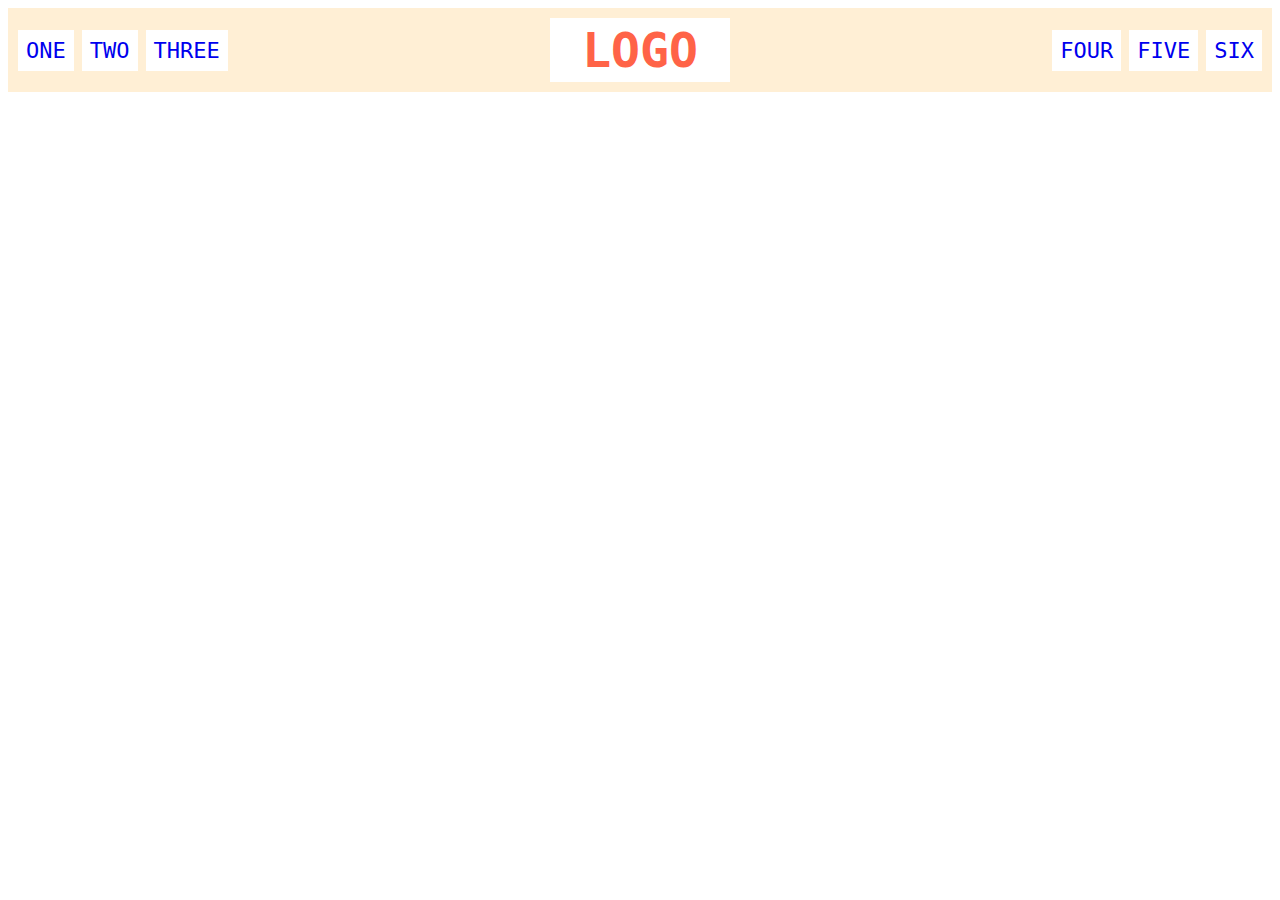
<file: flex/02-flex-header/index.html>
<!DOCTYPE html>
<html lang="en">
  <head>
    <meta charset="UTF-8">
    <meta http-equiv="X-UA-Compatible" content="IE=edge">
    <meta name="viewport" content="width=device-width, initial-scale=1.0">
    <title>Flex Header</title>
    <link rel="stylesheet" href="style.css">
  </head>

  <body>
    <div class="header">

      <div class="left-links">
        <ul>
          <li><a href="#">ONE</a></li>
          <li><a href="#">TWO</a></li>
          <li><a href="#">THREE</a></li>
        </ul>
      </div>

      <div class="logo">LOGO</div>

      <div class="right-links">
        <ul>
          <li><a href="#">FOUR</a></li>
          <li><a href="#">FIVE</a></li>
          <li><a href="#">SIX</a></li>
        </ul>
      </div>

    </div>

</body>
</html>
</file>
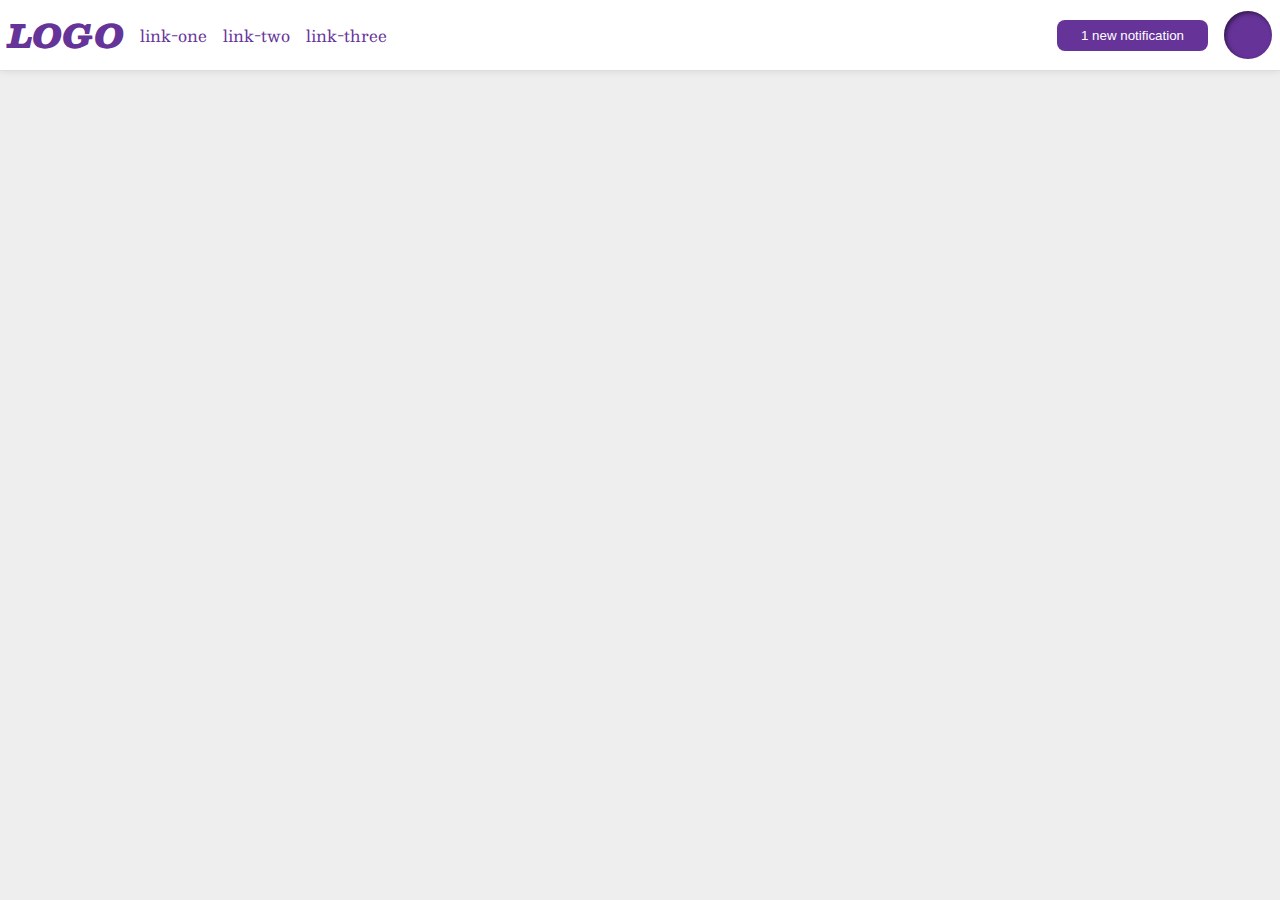
<file: flex/03-flex-header-2/index.html>
<!DOCTYPE html>
<html lang="en">
  <head>
    <meta charset="UTF-8">
    <meta http-equiv="X-UA-Compatible" content="IE=edge">
    <meta name="viewport" content="width=device-width, initial-scale=1.0">
    <title>Flex Header 2</title>
    <link rel="stylesheet" href="style.css">
  </head>
  <body>

    <div class="header">
    <div class="left">
      <div class="logo">
        LOGO
      </div>

      <ul class="links">
        <li><a href="google.com">link-one</a></li>
        <li><a href="google.com">link-two</a></li>
        <li><a href="google.com">link-three</a></li>
      </ul>
    </div>
      <div class="right">
        <button class="notifications">
          1 new notification
        </button>
        <div class="profile-image"></div>
      </div>
    </div>

  </body>
</html>
</file>
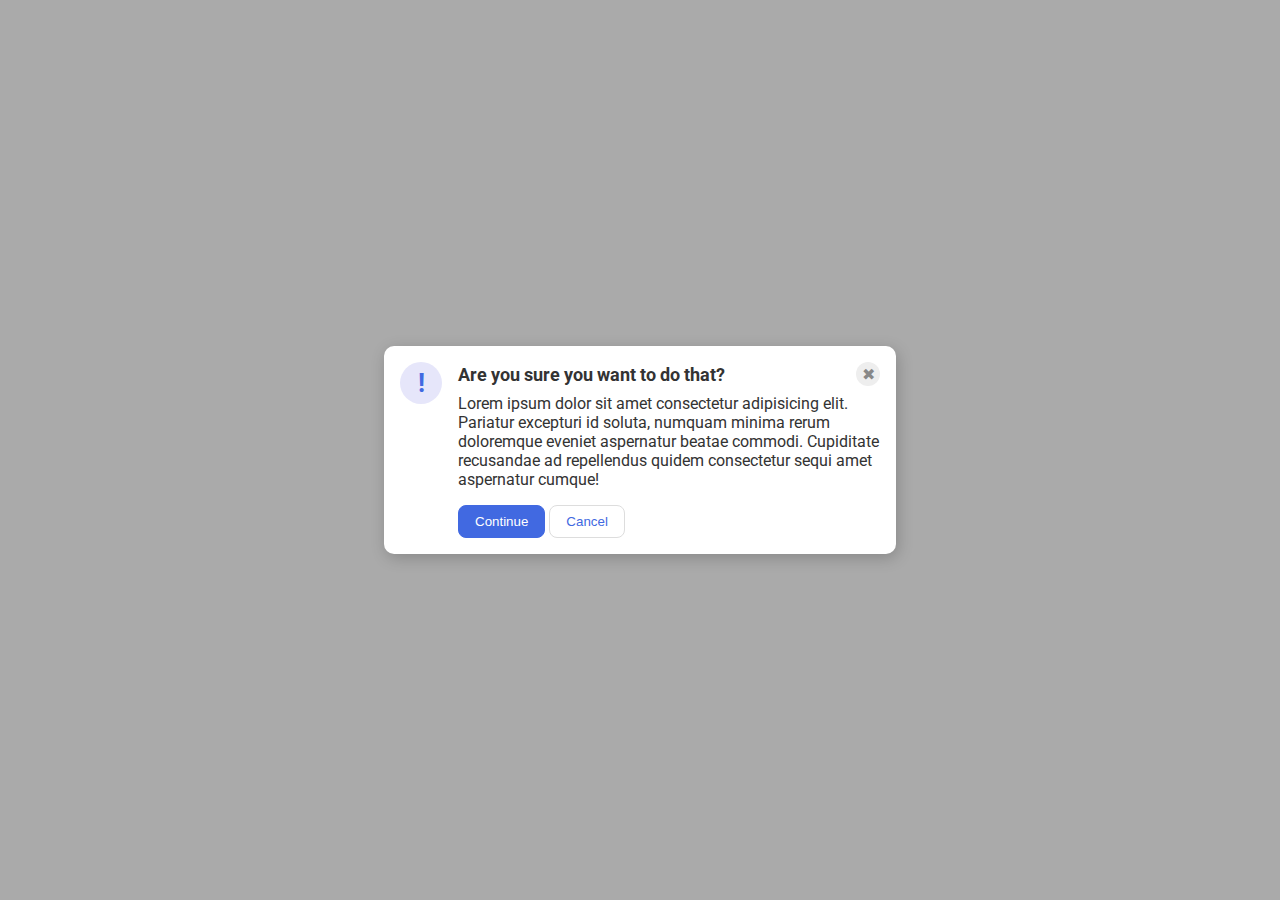
<file: flex/05-flex-modal/index.html>
<!DOCTYPE html>
<html lang="en">
  <head>
    <meta charset="UTF-8">
    <meta http-equiv="X-UA-Compatible" content="IE=edge">
    <meta name="viewport" content="width=device-width, initial-scale=1.0">
    <link rel="stylesheet" href="style.css">
    <title>Modal</title>
  </head>
  <body>
    <div class="modal">
      <div class="icon">!</div>
      <div class="container">
        <div class="header">Are you sure you want to do that?
          <div class="close-button">✖</div>
      </div>
      <div class="text">Lorem ipsum dolor sit amet consectetur adipisicing elit. Pariatur excepturi id soluta, numquam minima rerum doloremque eveniet aspernatur beatae commodi. Cupiditate recusandae ad repellendus quidem consectetur sequi amet aspernatur cumque!</div>
      <button class="continue">Continue</button>
      <button class="cancel">Cancel</button>
    </div>
  </div>
  </body>
</html>
</file>
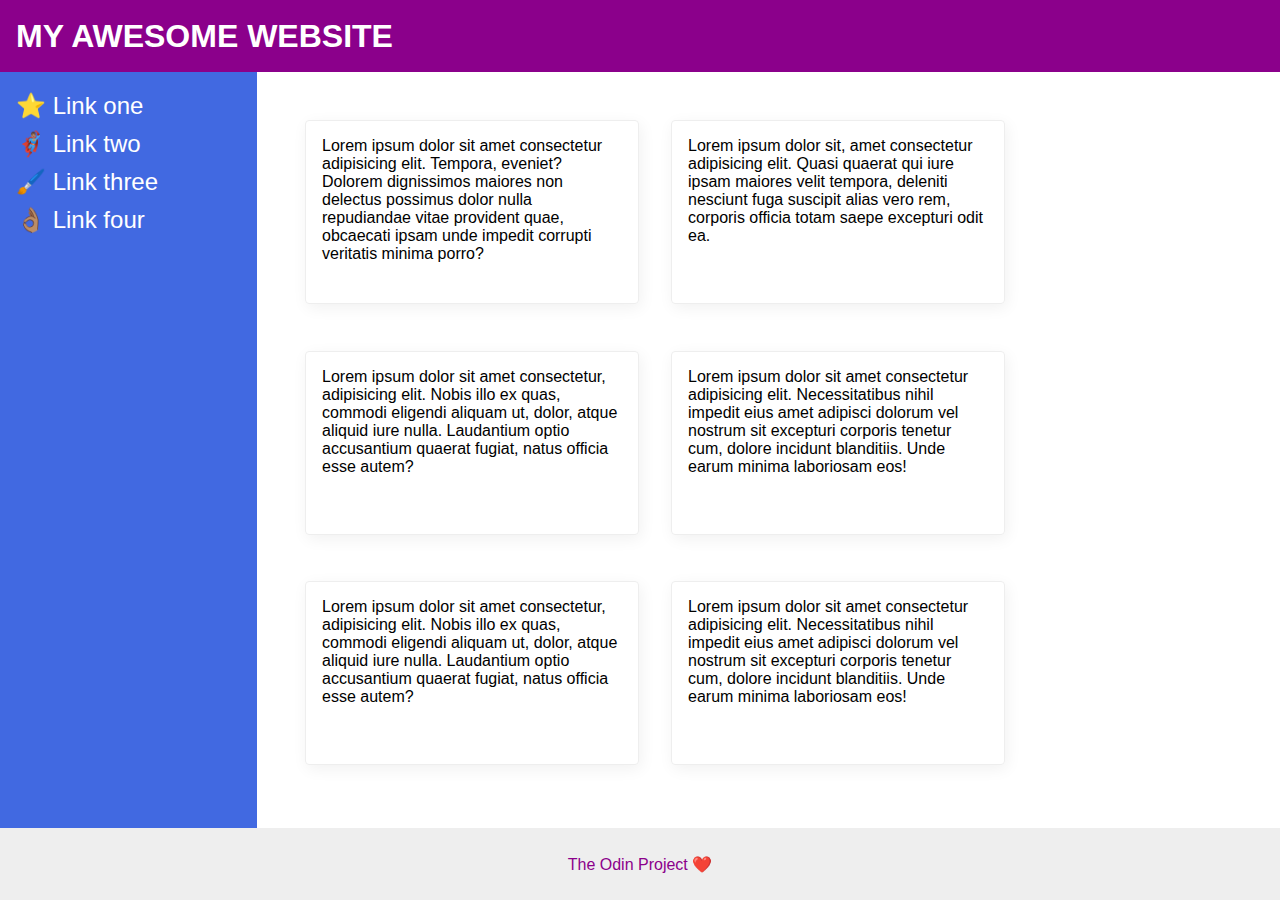
<file: flex/07-flex-layout-2/index.html>
<!DOCTYPE html>
<html lang="en">
<head>
  <meta charset="UTF-8">
  <meta http-equiv="X-UA-Compatible" content="IE=edge">
  <meta name="viewport" content="width=device-width, initial-scale=1.0">
  <title>The Holy Grail</title>
  <link rel="stylesheet" href="style.css">
</head>
<body>
  
    <div class="header">
      MY AWESOME WEBSITE
    </div>
    <div class="body">
      <div class="sidebar">
        <ul>
          <li><a href="google.com">⭐ Link one</a></li>
          <li><a href="google.com">🦸🏽‍♂️ Link two</a></li>
          <li><a href="google.com">🖌️ Link three</a></li>
          <li><a href="google.com">👌🏽 Link four</a></li>
        </ul>
      </div>

      <div class="content">
        <div class="card">Lorem ipsum dolor sit amet consectetur adipisicing elit. Tempora, eveniet? Dolorem dignissimos maiores non delectus possimus dolor nulla repudiandae vitae provident quae, obcaecati ipsam unde impedit corrupti veritatis minima porro?</div>
        <div class="card">Lorem ipsum dolor sit, amet consectetur adipisicing elit. Quasi quaerat qui iure ipsam maiores velit tempora, deleniti nesciunt fuga suscipit alias vero rem, corporis officia totam saepe excepturi odit ea.</div>
        <div class="card">Lorem ipsum dolor sit amet consectetur, adipisicing elit. Nobis illo ex quas, commodi eligendi aliquam ut, dolor, atque aliquid iure nulla. Laudantium optio accusantium quaerat fugiat, natus officia esse autem?</div>
        <div class="card">Lorem ipsum dolor sit amet consectetur adipisicing elit. Necessitatibus nihil impedit eius amet adipisci dolorum vel nostrum sit excepturi corporis tenetur cum, dolore incidunt blanditiis. Unde earum minima laboriosam eos!</div>
        <div class="card">Lorem ipsum dolor sit amet consectetur, adipisicing elit. Nobis illo ex quas, commodi eligendi aliquam ut, dolor, atque aliquid iure nulla. Laudantium optio accusantium quaerat fugiat, natus officia esse autem?</div>
        <div class="card">Lorem ipsum dolor sit amet consectetur adipisicing elit. Necessitatibus nihil impedit eius amet adipisci dolorum vel nostrum sit excepturi corporis tenetur cum, dolore incidunt blanditiis. Unde earum minima laboriosam eos!</div>
      </div>
    </div>
    <div class="footer">
      The Odin Project ❤️
    </div>

</body>
</html>
</file>
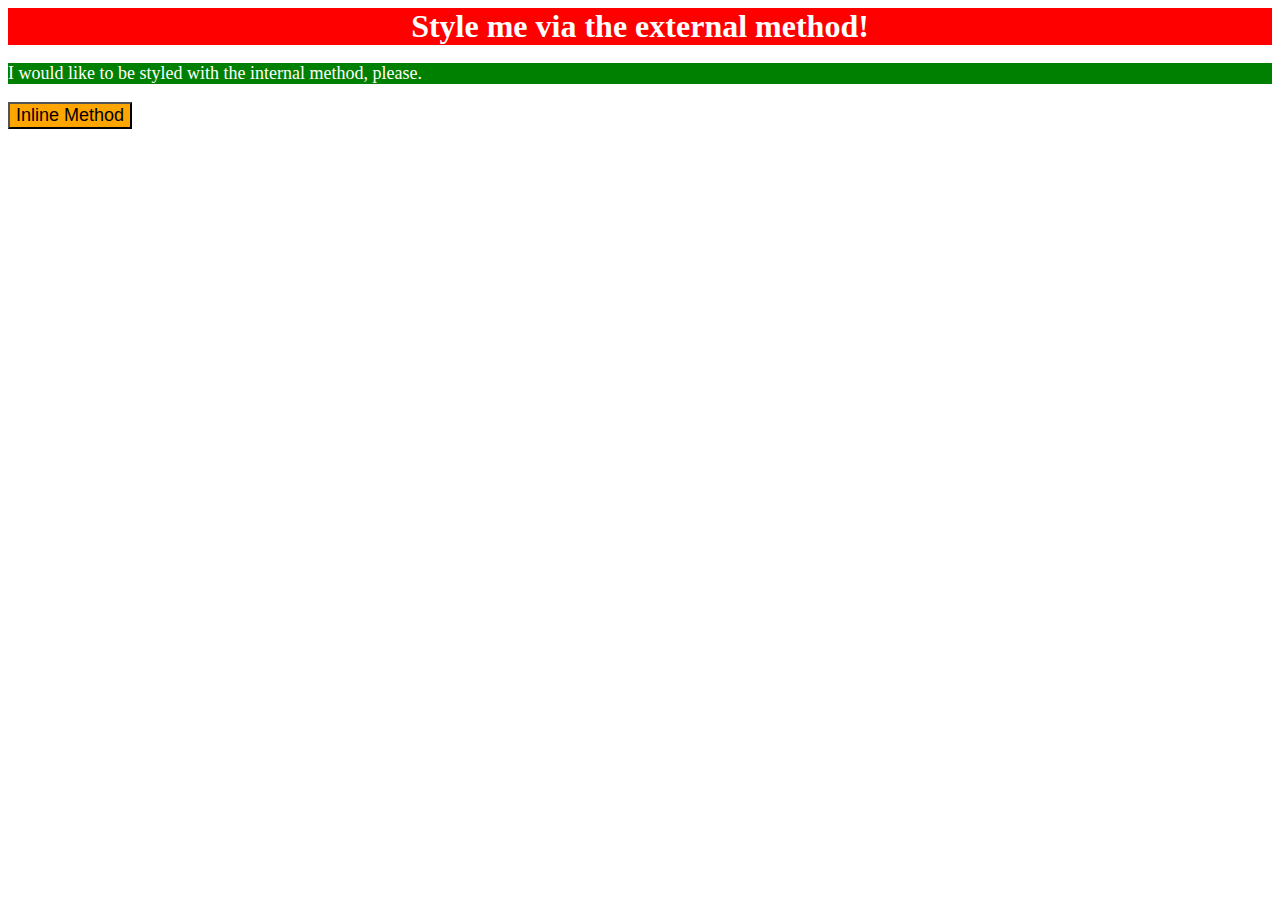
<file: foundations/01-css-methods/index.html>
<!DOCTYPE html>
<html lang="en">
  <head>
    <meta charset="UTF-8">
    <meta http-equiv="X-UA-Compatible" content="IE=edge">
    <meta name="viewport" content="width=device-width, initial-scale=1.0">
    <title>Methods for Adding CSS</title>
    <link rel="stylesheet" href="styles.css">

    <style>
      p {
        background-color: green;
        color: white;
        font-size: 18px;
      }
    </style>
  </head>

  <body>
    <div>Style me via the external method!</div>
    <p>I would like to be styled with the internal method, please.</p>
    <button style="background-color: orange; font-size: 18px;">Inline Method</button>
  </body>
</html>
</file>
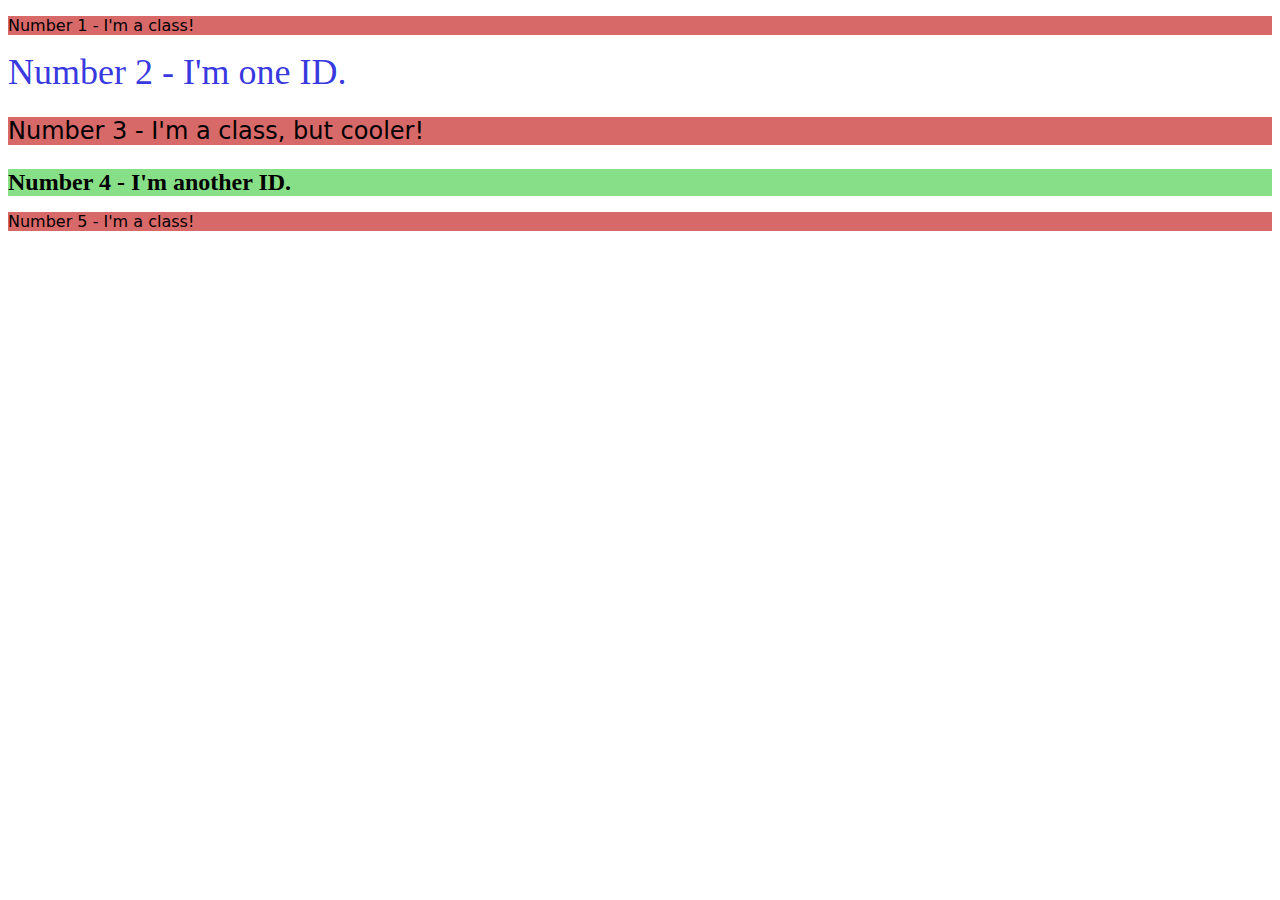
<file: foundations/02-class-id-selectors/index.html>
<!DOCTYPE html>
<html lang="en">
  <head>
    <meta charset="UTF-8">
    <meta http-equiv="X-UA-Compatible" content="IE=edge">
    <meta name="viewport" content="width=device-width, initial-scale=1.0">
    <title>Class and ID Selectors</title>
    <link rel="stylesheet" href="style.css">
  </head>
  <body>
    <p class="odd_numbered">Number 1 - I'm a class!</p>
    <div id="element2">Number 2 - I'm one ID.</div>
    <p class="odd_numbered element3">Number 3 - I'm a class, but cooler!</p>
    <div id="element4">Number 4 - I'm another ID.</div>
    <p class="odd_numbered">Number 5 - I'm a class!</p>
  </body>
</html>
</file>
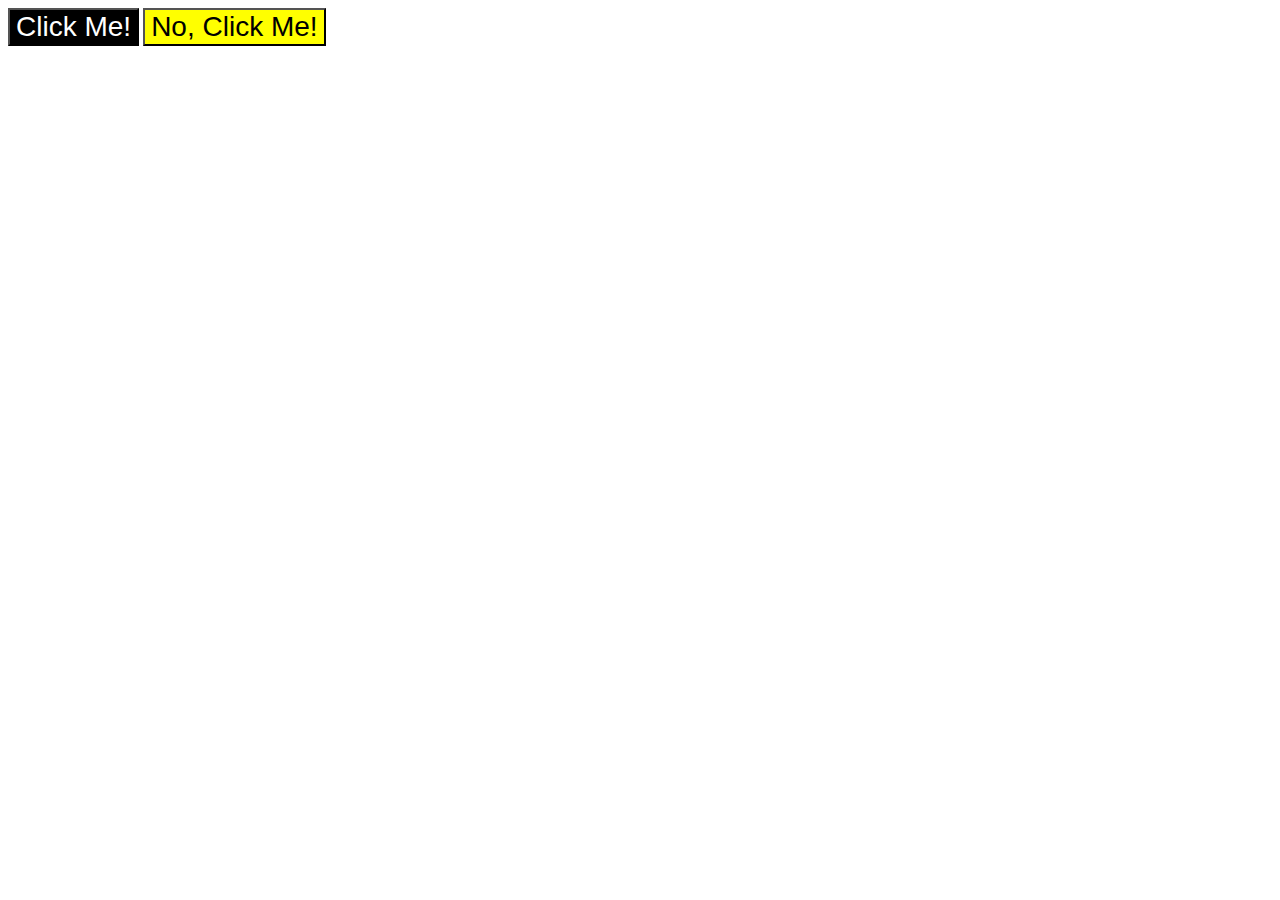
<file: foundations/03-grouping-selectors/index.html>
<!DOCTYPE html>
<html lang="en">
  <head>
    <meta charset="UTF-8">
    <meta http-equiv="X-UA-Compatible" content="IE=edge">
    <meta name="viewport" content="width=device-width, initial-scale=1.0">
    <title>Grouping Selectors</title>
    <link rel="stylesheet" href="style.css">
  </head>
  <body>
    <button class="first_button">Click Me!</button>
    <button class="second_button">No, Click Me!</button>
  </body>
</html>
</file>
<file: flex/02-flex-header/style.css>
* {
  /* border: 1px solid red; */
}

.header  {
  font-family: monospace;
  background: papayawhip;
  display: flex;
  justify-content: space-between;
  align-items: center;
  padding: 10px;

}

.logo {
  font-size: 48px;
  font-weight: 900;
  color: tomato;
  background: white;
  padding: 4px 32px;  
}

ul {
  display: flex;
  margin: 0;
  padding: 0;
  gap: 8px;

  /* this removes the dots on the list items*/
  list-style-type: none;
  
}

a {
  font-size: 22px;
  background: white;
  padding: 8px;
  /* this removes the line under the links */
  text-decoration: none;
}
</file>
<file: flex/03-flex-header-2/style.css>
/* this is some magical font-importing.  
you'll learn about it later. */
@import url('https://fonts.googleapis.com/css2?family=Besley:ital,wght@0,400;1,900&display=swap');

body {
  margin: 0;
  background: #eee;
  font-family: Besley, serif;
}

.header {
  display: flex;
  padding: 8px;
  justify-content: space-between;

  background: white;
  border-bottom: 1px solid #ddd;
  box-shadow: 0 0 8px rgba(0,0,0,.1);
}

.left, .right {
  display: flex;
  align-items: center;
  gap: 16px;

}


.profile-image {
  background: rebeccapurple;
  box-shadow: inset 2px 2px 4px rgba(0,0,0,.5);
  border-radius: 50%;
  width: 48px;
  height:  48px;
}

.logo {
  color: rebeccapurple;
  font-size: 32px;
  font-weight: 900;
  font-style: italic;
}

button {
  border: none;
  border-radius: 8px;
  background: rebeccapurple;
  color: white;
  padding: 8px 24px;
}

a {
  /* this removes the line under our links */
  text-decoration: none;
  color: rebeccapurple;
}

ul {
  display: flex;
  gap: 16px;
  list-style-type: none;
  margin: 0;
  padding: 0;
}
</file>
<file: flex/05-flex-modal/style.css>
@import url('https://fonts.googleapis.com/css2?family=Roboto:wght@400;700&display=swap');



html, body {
  height: 100%;
}

body {
  font-family: Roboto, sans-serif;
  margin: 0;
  background: #aaa;
  color: #333;
  /* I'll give you this one for free lol */
  display: flex;
  align-items: center;
  justify-content: center;
}

.modal {
  background: white;
  width: 480px;
  border-radius: 10px;
  box-shadow: 2px 4px 16px rgba(0,0,0,.2);
  padding: 16px;
  display: flex;
  gap: 16px;

}

.icon {
  color: royalblue;
  font-size: 26px;
  font-weight: 700;
  background: lavender;
  width: 42px;
  height: 42px;
  border-radius: 50%;
  display: flex;
  align-items: center;
  justify-content: center;
  flex-shrink: 0;
}

.header {
  font-weight: bold;
  font-size: 18px;
  display: flex;
  align-items: center;
  justify-content: space-between;
  margin-bottom: 8px;
}

.close-button {
  background: #eee;
  border-radius: 50%;
  color: #888;
  font-weight: 400;
  font-size: 16px;
  height: 24px;
  width: 24px;
  display: flex;
  align-items: center;
  justify-content: center;
}

button {
  padding: 8px 16px;
  border-radius: 8px;
}

button.continue {
  background: royalblue;
  border: 1px solid royalblue;
  color: white;
}

button.cancel {
  background: white;
  border: 1px solid #ddd;
  color: royalblue;
}

.text {
  margin-bottom: 16px;
}
</file>
<file: flex/07-flex-layout-2/style.css>
body {
  font-family: -apple-system, BlinkMacSystemFont, 'Segoe UI', Roboto, Oxygen, Ubuntu, Cantarell, 'Open Sans', 'Helvetica Neue', sans-serif;
  margin: 0;
  min-height: 100vh;

  display: flex;
  flex-direction: column;
}

.body {
  display: flex;
  flex: 1;
}

.header {
  height: 72px;
  background: darkmagenta;
  color: white;

  display: flex;
  align-items: center;
  padding: 0 16px;
  font-size: 32px;
  font-weight: 900;
}

.content {
  display: flex;
  flex-wrap: wrap;
  padding: 32px;
}

.footer {
  height: 72px;
  background: #eee;
  color: darkmagenta;

  display: flex;
  justify-content: center;
  align-items: center;
}

.sidebar {
  width: 225px;
  background: royalblue;

  /* height: 100%; */
  flex-shrink: 0;
  padding: 16px;
}

.card {
  border: 1px solid #eee;
  box-shadow: 2px 4px 16px rgba(0,0,0,.06);
  border-radius: 4px;

  padding: 16px;
  margin: 16px;
  width: 300px;
  height: 150px;
  flex-shrink: 1;
}

a {
  font-size: 24px;
  color: white;
  text-decoration: none;
}

ul {
  list-style-type: none;
  line-height: 35px;
  margin: 0;
  padding: 0;
}
</file>
<file: foundations/01-css-methods/styles.css>
div {
    background-color: red;
    color: white;
    font-size: 32px;
    text-align: center;
    font-weight: bold;
}
</file>
<file: foundations/02-class-id-selectors/style.css>
.odd_numbered {
    background-color:rgb(216, 105, 105);
    font-family: Verdana, 'DejaVu Sans', sans-serif;
}

#element2 {
    color: rgba(51, 51, 224, 0.979);
    font-size: 36px;
}

.element3 {
    font-size: 24px;
}

#element4 {
    background-color: rgb(135, 224, 135);
    font-size: 24px;
    font-weight: bold;
}
</file>
<file: foundations/03-grouping-selectors/style.css>
.first_button {
    background-color: black;
    color: white;
}

.second_button {
    background-color: yellow;
}

.first_button, .second_button {
    font-size: 28px;
    font-family: Helvetica, "Times New Roman", sans-serif;
}
</file>
